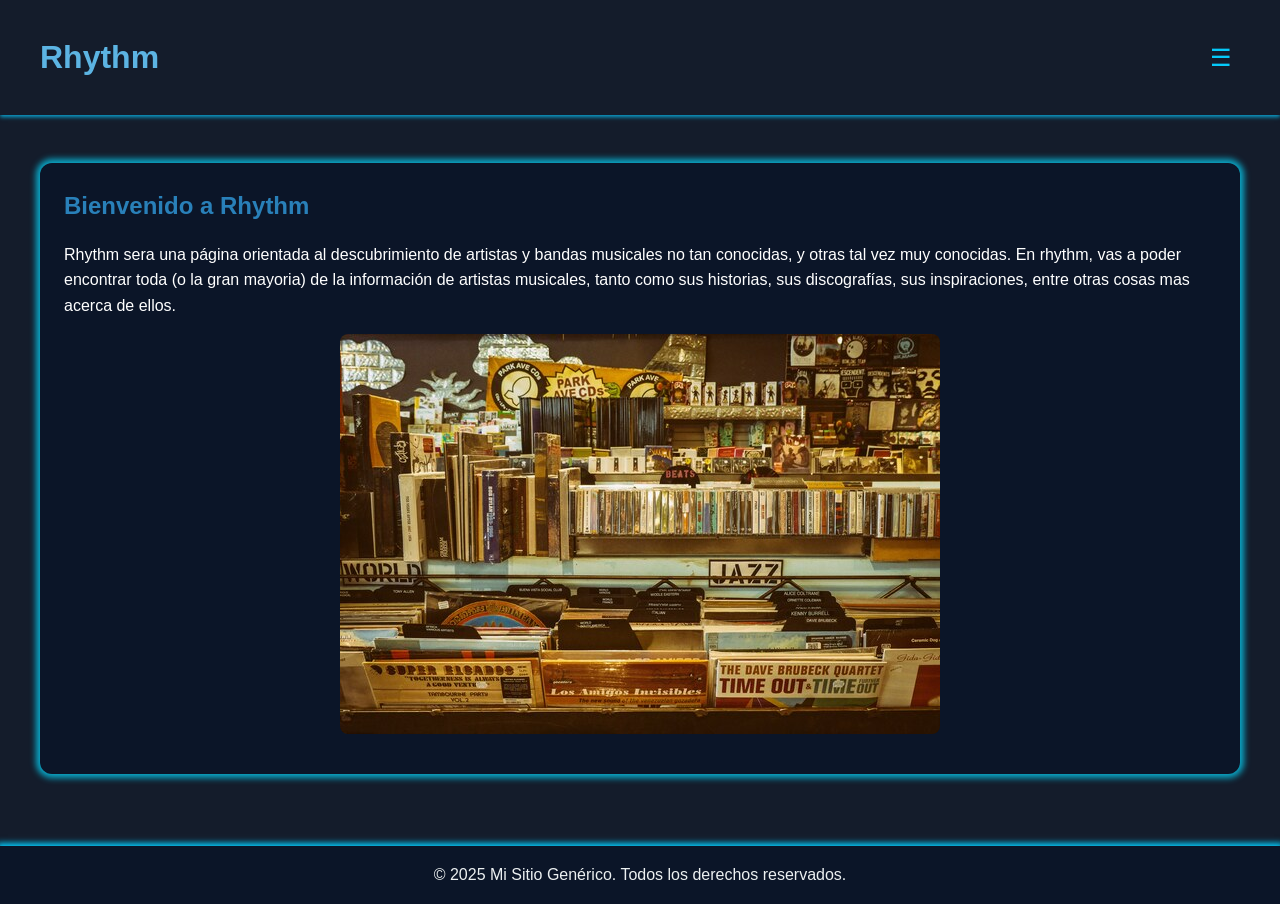
<file: index.html>
<!DOCTYPE html>
<html lang="es">
<head>
  <meta charset="UTF-8">
  <meta name="viewport" content="width=device-width, initial-scale=1.0">
  <title>Rhythm</title>
  <link rel="icon" href="/img/rhythm.png">
  <link rel="stylesheet" href="css/base.css">
</head>
<body>
  <header>
    <div>
      <h1>Rhythm</h1>
      <button class="hamburger-menu"
        aria-label="Abrir menú de navegación"
        aria-expanded="false"
        aria-controls="main-nav"
      >
        &#9776; <!-- Icono de hamburguesa -->
      </button>
      <nav id="main-nav">
        <ul>
          <li><a href="index.html">Inicio</a></li>
          <li><a href="artistas.html">Artistas</a></li>
          <li><a href="generos.html">Generos</a></li>
        </ul>
      </nav>
    </div>
  </header>
  <main>
    <section>
      <h2>Bienvenido a Rhythm</h2>
      <p>
        Rhythm sera una página orientada al descubrimiento de artistas y bandas musicales no tan conocidas, y otras tal vez muy conocidas. En rhythm, vas a poder encontrar toda (o la gran mayoria) de la información de artistas musicales, tanto como sus historias, sus discografías, sus inspiraciones, entre otras cosas mas acerca de ellos.
      </p>
      <img src="img/imagen_inicio.jpg" alt="Imagen ilustrativa donde se muestra unas estanterias con vinilos">
    </section>
  </main>
  <footer>
    <div>
      <p>&copy; 2025 Mi Sitio Genérico. Todos los derechos reservados.</p>
    </div>
  </footer>
  <script src="js/base.js"></script>
</body>
</html>
</file>
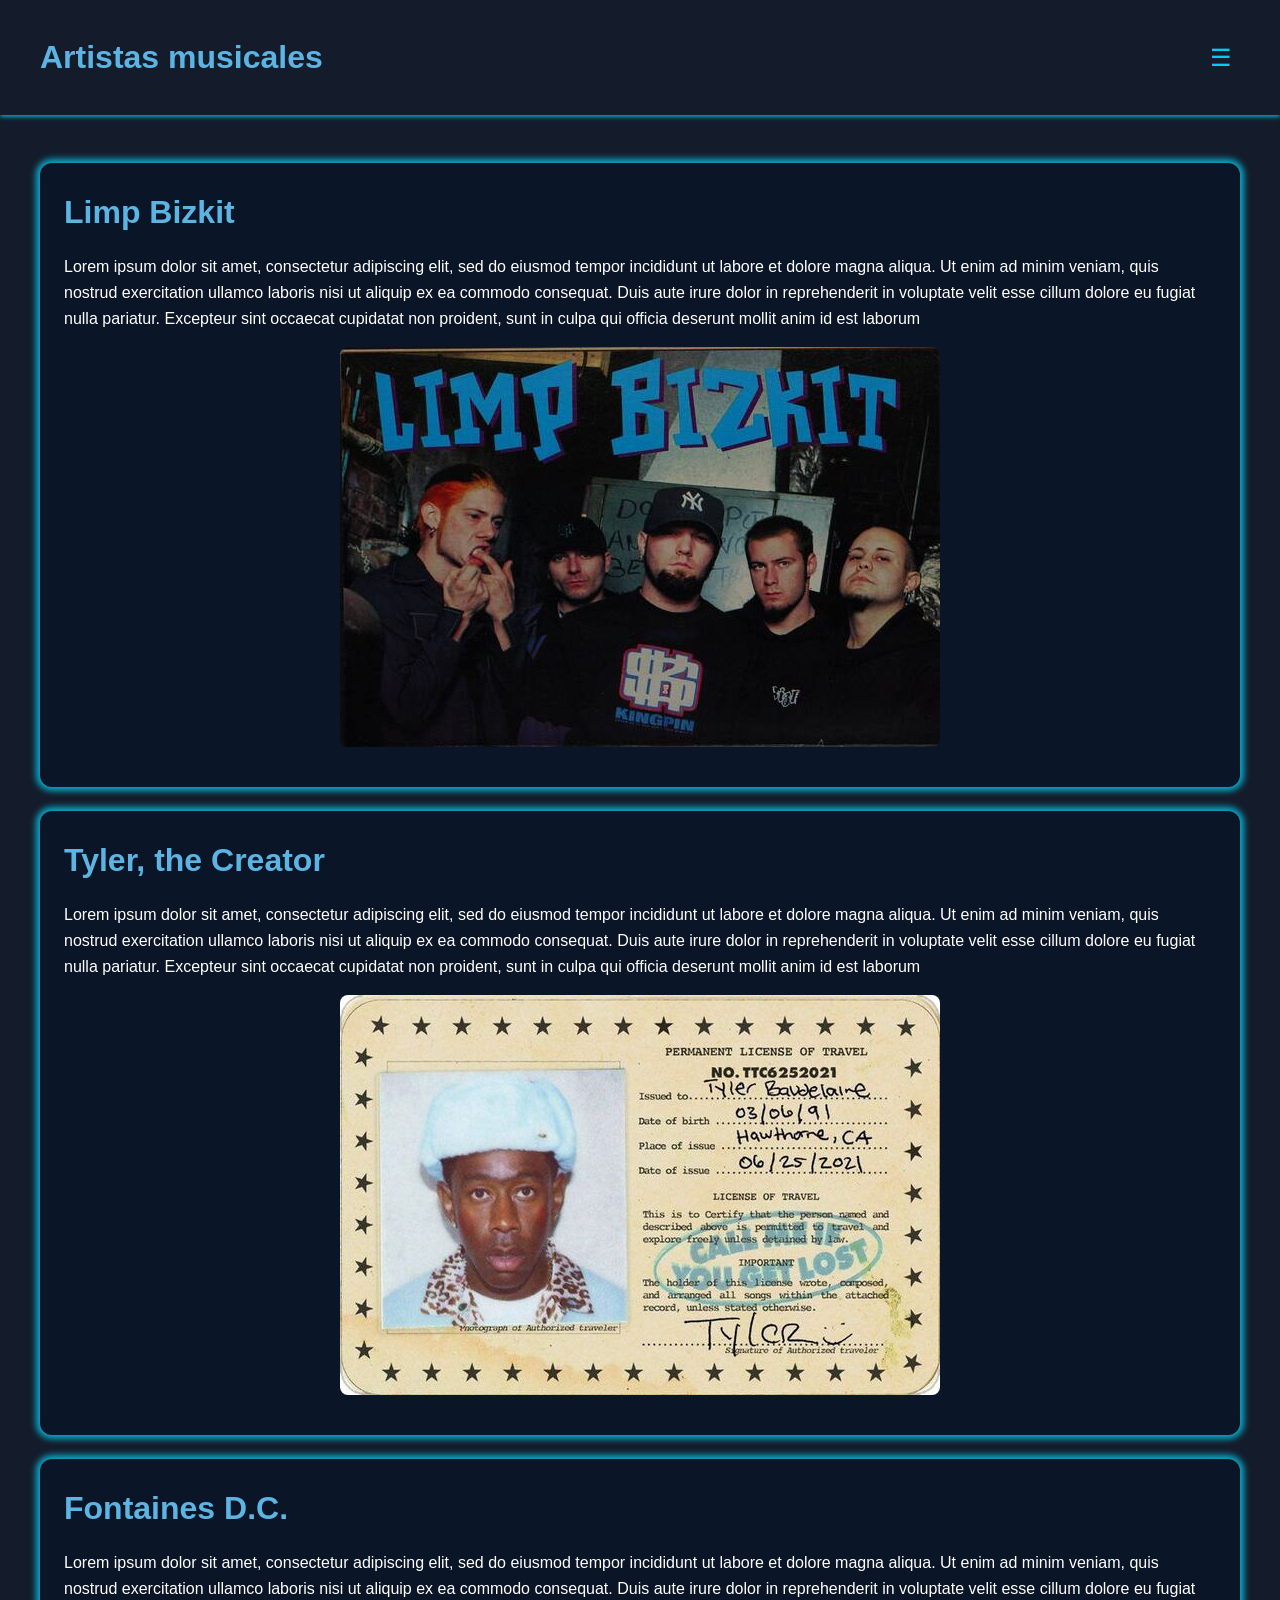
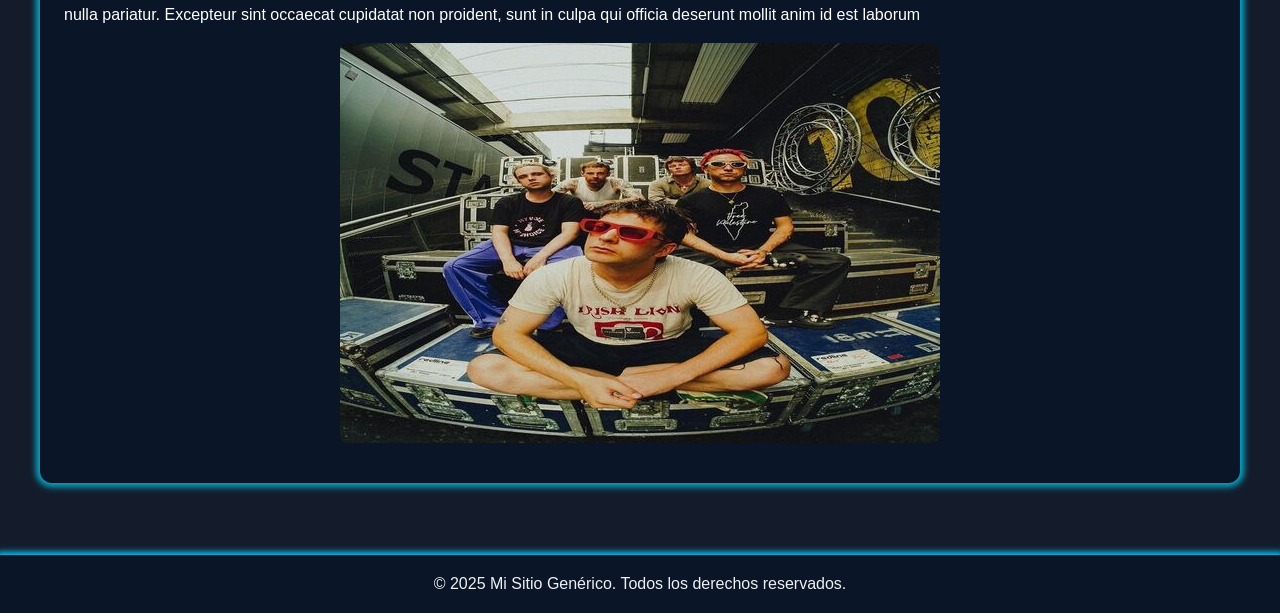
<file: artistas.html>
<!DOCTYPE html>
<html lang="es">
<head>
  <meta charset="UTF-8">
  <meta name="viewport" content="width=device-width, initial-scale=1.0">
  <title>Rhythm - Artistas</title>
  <link rel="icon" href="/img/rhythm.png">
  <link rel="stylesheet" href="css/base.css">
</head>
<body>
  <header>
    <div>
      <h1>Artistas musicales</h1>
      <button class="hamburger-menu"
        aria-label="Abrir menú de navegación"
        aria-expanded="false"
        aria-controls="main-nav"
      >
        &#9776; <!-- Icono de hamburguesa -->
      </button>
      <nav id="main-nav">
        <ul>
          <li><a href="index.html">Inicio</a></li>
          <li><a href="artistas.html">Artistas</a></li>
          <li><a href="generos.html">Generos</a></li>
        </ul>
      </nav>
    </div>
  </header>
  <main>
     <section>
       <h2 class="titulos">
        Limp Bizkit
       </h2>
       <p>
         Lorem ipsum dolor sit amet, consectetur adipiscing elit, sed do eiusmod tempor incididunt ut labore et dolore magna aliqua. Ut enim ad minim veniam, quis nostrud exercitation ullamco laboris nisi ut aliquip ex ea commodo consequat. Duis aute irure dolor in reprehenderit in voluptate velit esse cillum dolore eu fugiat nulla pariatur. Excepteur sint occaecat cupidatat non proident, sunt in culpa qui officia deserunt mollit anim id est laborum
       </p>
       <img src="img/limp.jpg"
        alt="Imagen de todos los miembros de la banda Limp Bizkit"
      >
     </section> 
      <section>
       <h2 class="titulos">
         Tyler, the Creator
       </h2>
       <p>
         Lorem ipsum dolor sit amet, consectetur adipiscing elit, sed do eiusmod tempor incididunt ut labore et dolore magna aliqua. Ut enim ad minim veniam, quis nostrud exercitation ullamco laboris nisi ut aliquip ex ea commodo consequat. Duis aute irure dolor in reprehenderit in voluptate velit esse cillum dolore eu fugiat nulla pariatur. Excepteur sint occaecat cupidatat non proident, sunt in culpa qui officia deserunt mollit anim id est laborum
       </p>
       <img src="img/tilin.jpg"
        alt="Imagen del artista -Tyler, the Creator-"
      >
      </section>
      <section>
       <h2 class="titulos">
         Fontaines D.C.
       </h2>
       <p>
         Lorem ipsum dolor sit amet, consectetur adipiscing elit, sed do eiusmod tempor incididunt ut labore et dolore magna aliqua. Ut enim ad minim veniam, quis nostrud exercitation ullamco laboris nisi ut aliquip ex ea commodo consequat. Duis aute irure dolor in reprehenderit in voluptate velit esse cillum dolore eu fugiat nulla pariatur. Excepteur sint occaecat cupidatat non proident, sunt in culpa qui officia deserunt mollit anim id est laborum
       </p>
       <img src="img/fontaine.jpg"
        alt="Imagen de los miembros de la banda Fontaines D.C"
      >
      </section>  
  </main>
  <footer>
    <div>
      <p>&copy; 2025 Mi Sitio Genérico. Todos los derechos reservados.</p>
    </div>
  </footer>
  <script src="js/base.js"></script>
</body>
</html>
</file>
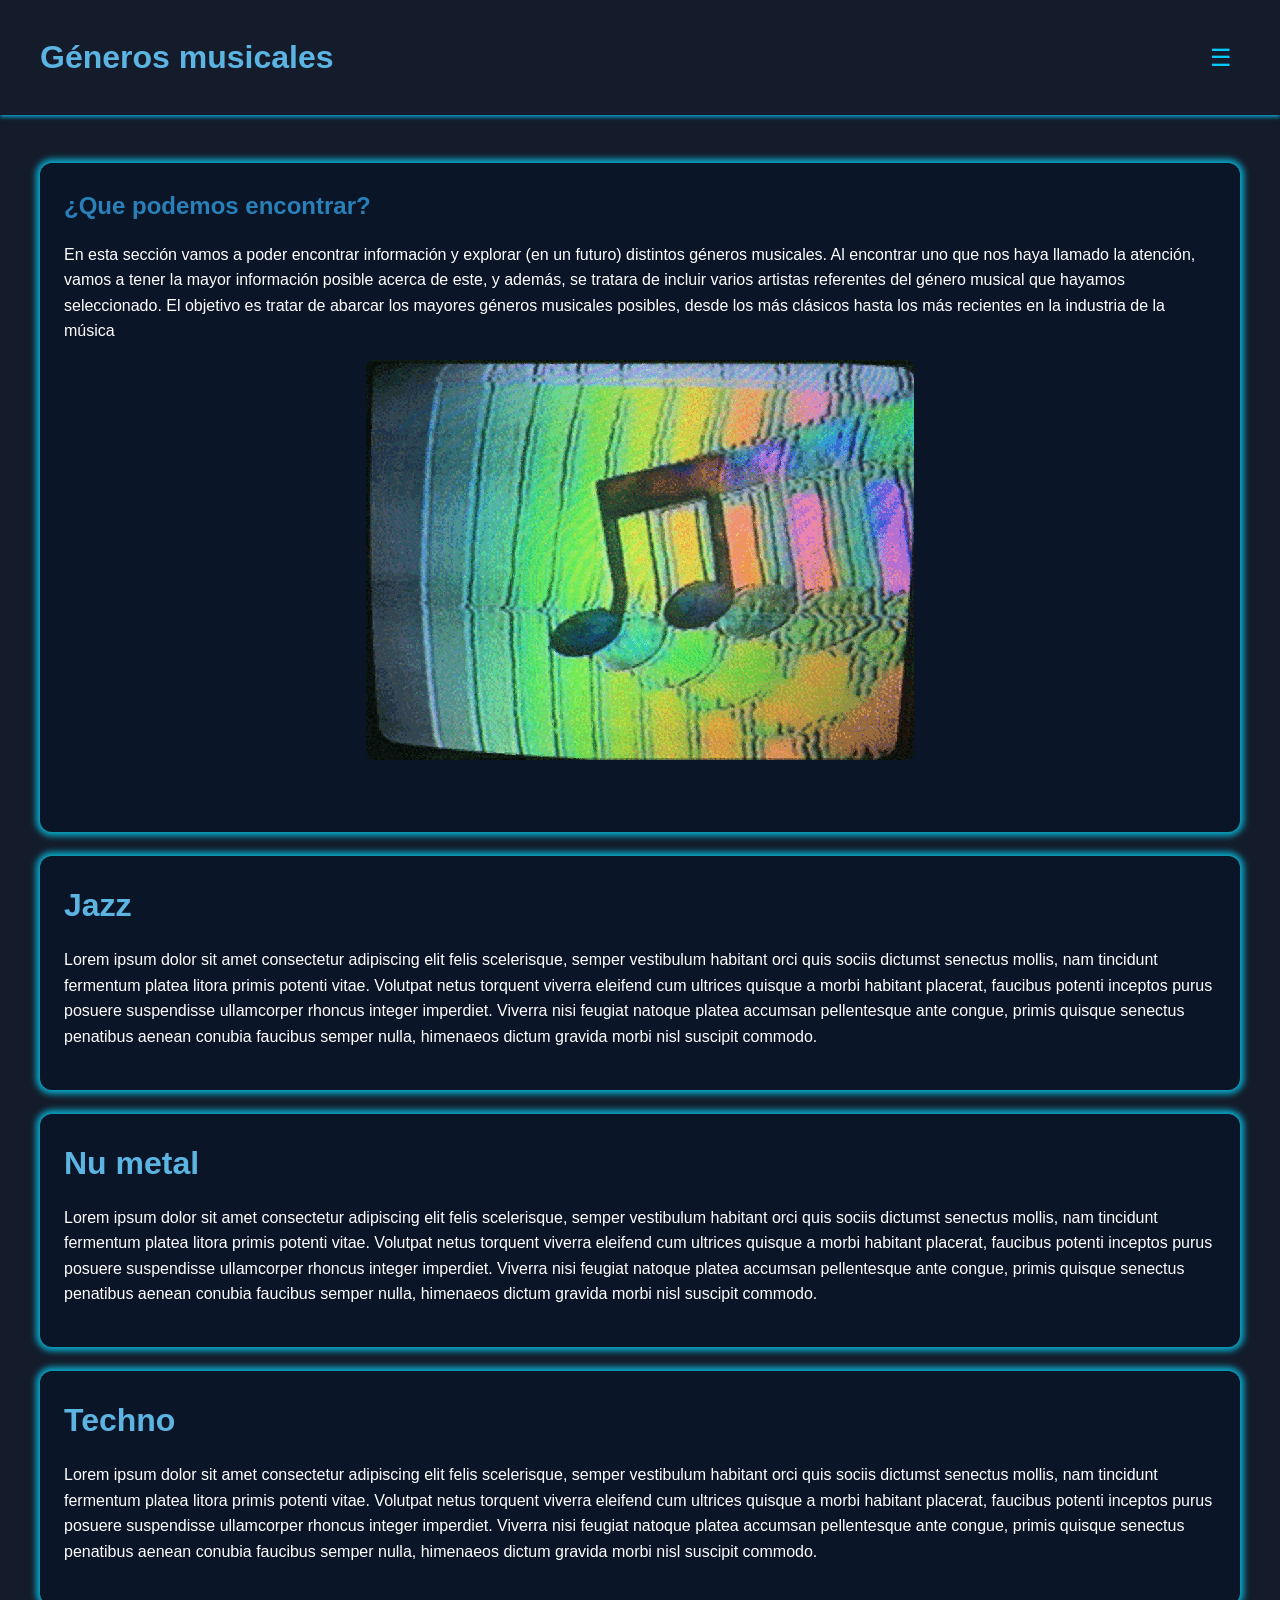
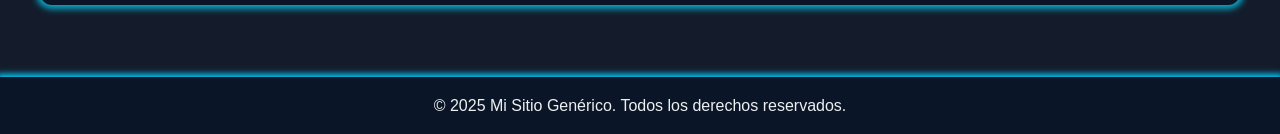
<file: generos.html>
<!DOCTYPE html>
<html lang="es">
<head>
  <meta charset="UTF-8">
  <meta name="viewport" content="width=device-width, initial-scale=1.0">
  <title>Rhythm - Generos</title>
  <link rel="icon" href="/img/rhythm.png">
  <link rel="stylesheet" href="css/base.css">
</head>
<body>
  <header>
    <div>
      <h1>Géneros musicales</h1>
      <button class="hamburger-menu"
        aria-label="Abrir menú de navegación"
        aria-expanded="false"
        aria-controls="main-nav"
      >
        &#9776; <!-- Icono de hamburguesa -->
      </button>
      <nav id="main-nav">
        <ul>
          <li><a href="index.html">Inicio</a></li>
          <li><a href="artistas.html">Artistas</a></li>
          <li><a href="generos.html">Generos</a></li>
        </ul>
      </nav>
    </div>
  </header>
  <main>
    <section>
    <article>
      <h2>¿Que podemos encontrar?</h2>
      <p>
        En esta sección vamos a poder encontrar información y explorar (en un futuro) distintos géneros musicales. Al encontrar uno que nos haya llamado la atención, vamos a tener la mayor información posible acerca de este, y además, se tratara de incluir varios artistas referentes del género musical que hayamos seleccionado. El objetivo es tratar de abarcar los mayores géneros musicales posibles, desde los más clásicos hasta los más recientes en la industria de la música
      </p>
      <img src="img/inicio-Genero.gif"
        alt="Gif con una nota musical en movimiento"
      >
      </article>
    </section>
        <section>
        <h2 class="titulos">
          Jazz
        </h2>
        <p>
          Lorem ipsum dolor sit amet consectetur adipiscing elit felis scelerisque, semper vestibulum habitant orci quis sociis dictumst senectus mollis, nam tincidunt fermentum platea litora primis potenti vitae. Volutpat netus torquent viverra eleifend cum ultrices quisque a morbi habitant placerat, faucibus potenti inceptos purus posuere suspendisse ullamcorper rhoncus integer imperdiet. Viverra nisi feugiat natoque platea accumsan pellentesque ante congue, primis quisque senectus penatibus aenean conubia faucibus semper nulla, himenaeos dictum gravida morbi nisl suscipit commodo.
        </p>
        </section>
        <section>
        <h2 class="titulos">
          Nu metal
        </h2>
        <p>
          Lorem ipsum dolor sit amet consectetur adipiscing elit felis scelerisque, semper vestibulum habitant orci quis sociis dictumst senectus mollis, nam tincidunt fermentum platea litora primis potenti vitae. Volutpat netus torquent viverra eleifend cum ultrices quisque a morbi habitant placerat, faucibus potenti inceptos purus posuere suspendisse ullamcorper rhoncus integer imperdiet. Viverra nisi feugiat natoque platea accumsan pellentesque ante congue, primis quisque senectus penatibus aenean conubia faucibus semper nulla, himenaeos dictum gravida morbi nisl suscipit commodo.
        </p>
        </section>
        <section>
        <h2 class="titulos">
          Techno
        </h2>
        <p>
          Lorem ipsum dolor sit amet consectetur adipiscing elit felis scelerisque, semper vestibulum habitant orci quis sociis dictumst senectus mollis, nam tincidunt fermentum platea litora primis potenti vitae. Volutpat netus torquent viverra eleifend cum ultrices quisque a morbi habitant placerat, faucibus potenti inceptos purus posuere suspendisse ullamcorper rhoncus integer imperdiet. Viverra nisi feugiat natoque platea accumsan pellentesque ante congue, primis quisque senectus penatibus aenean conubia faucibus semper nulla, himenaeos dictum gravida morbi nisl suscipit commodo.
        </p>
        </section>
  </main>
  <footer>
    <div>
      <p>&copy; 2025 Mi Sitio Genérico. Todos los derechos reservados.</p>
    </div>
  </footer>
  <script src="js/base.js"></script>
</body>
</html>
</file>
<file: css/base.css>
body {
  font-family: 'Inter', sans-serif; /* Fuente genérica */
  background-color: #141c2b; /* Color de fondo claro */
  color: #333; /* Color de texto oscuro */
  line-height: 1.6;
  margin: 0;
  padding: 0;
}

header {
  background-color: #141c2b; /* Azul oscuro para el encabezado */
  color: #5cb4e3; /* Texto claro */
  padding: 1rem 0;
  box-shadow: 0 2px 4px rgba(8, 197, 250, 0.799);
  width: 100%;
  position: relative;
}

/* Contenedor dentro del encabezado para centrar y espaciar */
header > div {
  max-width: 1200px;
  margin: 0 auto;
  display: flex;
  justify-content: space-between;
  align-items: right;
  padding: 1rem;
}

h1 {
  font-size: 2rem; /* Tamaño de fuente para h1 */
  font-weight: bold;
  margin: 0; /* Eliminar margen por defecto del h1 */
}

button.hamburger-menu {
  display: block;
  color: #05c9f9;
  font-size: 1.5rem;
  background: none;
  border: none;
  cursor: pointer;
  padding: 0.5rem;
  outline: none;
}

/* Menú de navegación */
nav {
  /*display: none;
    Esto hace que el menu no aparezca, pero no me permitia hacer la animacion, por eso
    lo dejo comentado*/

  flex-direction: column;
  width: 100%; /* Ocupa todo el ancho en móvil cuando está visible */
  max-height: 0; /* Comienza cerrado al estar en 0, esto me ayuda a que haga el efecto de que aparece de arriba hacia abajo */
  opacity: 0; /* crea un desvanecido para que no aparezca de golpe, esta en 0 porque al estar cerrado el navegador es invisible */
  transition: max-height 0.4s ease, opacity 0.3s ease;
  position: absolute; /* Para que se superponga al contenido */
  background-color: #0f1e38; /* Fondo para el menú desplegado */
  top: 100%; /* Ajustar según la altura del header */
  left: 0;
  box-shadow: 0 2px 4px rgba(0,0,0,0.1);
  z-index: 999;
  border-radius: 0 0 0.75rem 0.75rem;
  overflow: hidden; /* Para que los bordes redondeados se apliquen bien */
}

nav.nav-open {
  display: flex;
  max-height: 300px; /* puse 300px porque se ajusta bien a los enlaces que tengo */
  opacity: 1; /* al ponerlo en 1 se hace visible el menu al abrirlo */
  
  /*gracias a transition es lo que me permite tener animacion al abrir el menu */
}

nav ul {
  list-style: none;
  padding: 0;
  margin: 0;
  display: flex;
  flex-direction: column;
  width: 100%;
}

nav li {
  margin-bottom: 0.5rem;
  width: 100%;
}

nav a {
  display: block;
  padding: 0.75rem 1rem;
  color: #ffffff;
  text-decoration: none;
  transition: background-color 0.3s ease;
  text-align: center;
  width: 100%;
  box-sizing: border-box; /* Incluye relleno y borde en el ancho */
}

nav a:hover, nav a:focus {
  background-color: #2980b9; /* Un tono más oscuro al pasar el ratón */
  border-radius: 0.5rem;
}

main {
  padding: 1rem;
  max-width: 1200px;
  margin: 2rem auto;
    /* Margen superior e inferior para separar del encabezado y del pie de
     * página */
}

section {
  background-color: #0b1528;
  border-radius: 0.75rem;
  padding: 1.5rem;
  margin-bottom: 1.5rem;
  box-shadow: 0 0px 6px 4px rgba(7, 201, 236, 0.817);
}

article {
  margin-bottom: 1rem;
  padding-bottom: 1rem;
  border-bottom: 1px solid #06b7e7;
}

article:last-child {
  border-bottom: none;
}

h2 {
  font-size: 1.5rem; /* Tamaño de fuente para h2 */
  font-weight: 600;
  color: #2980b9; /* Azul para los títulos */
  margin-top: 0;
  margin-bottom: 1rem;
}

h3 {
  font-size: 1.25rem; /* Tamaño de fuente para h3 */
  font-weight: 500;
  color: #2980b9; /* Azul para los títulos */
  margin-top: 0;
  margin-bottom: 0.5rem;
}

p {
  margin-bottom: 1rem;
  color: #ffffff; /* Color de texto más suave para párrafos */
}

.titulos {
  font-size: 2rem;
  margin-bottom: 1rem;
  color: #5cb4e3;
  font-weight: bold;
}

img {
  max-width: 100%;
  height: auto;
  border-radius: 0.5rem;
  display: block;
  margin: 1rem auto;
}

a {
  color: #3498db; /* Color para enlaces */
  text-decoration: none;
}

a:hover {
  text-decoration: underline;
}

footer {
  box-shadow: 0 0px 6px 3px #05c9f9;
  background-color: #0b1528;
  color: #ecf0f1;
  text-align: center;
  padding: 1rem 0;
  margin-top: 2rem;
  width: 100%;
}

footer p {
  margin: 0;
  color: #ecf0f1;
}
</file>
